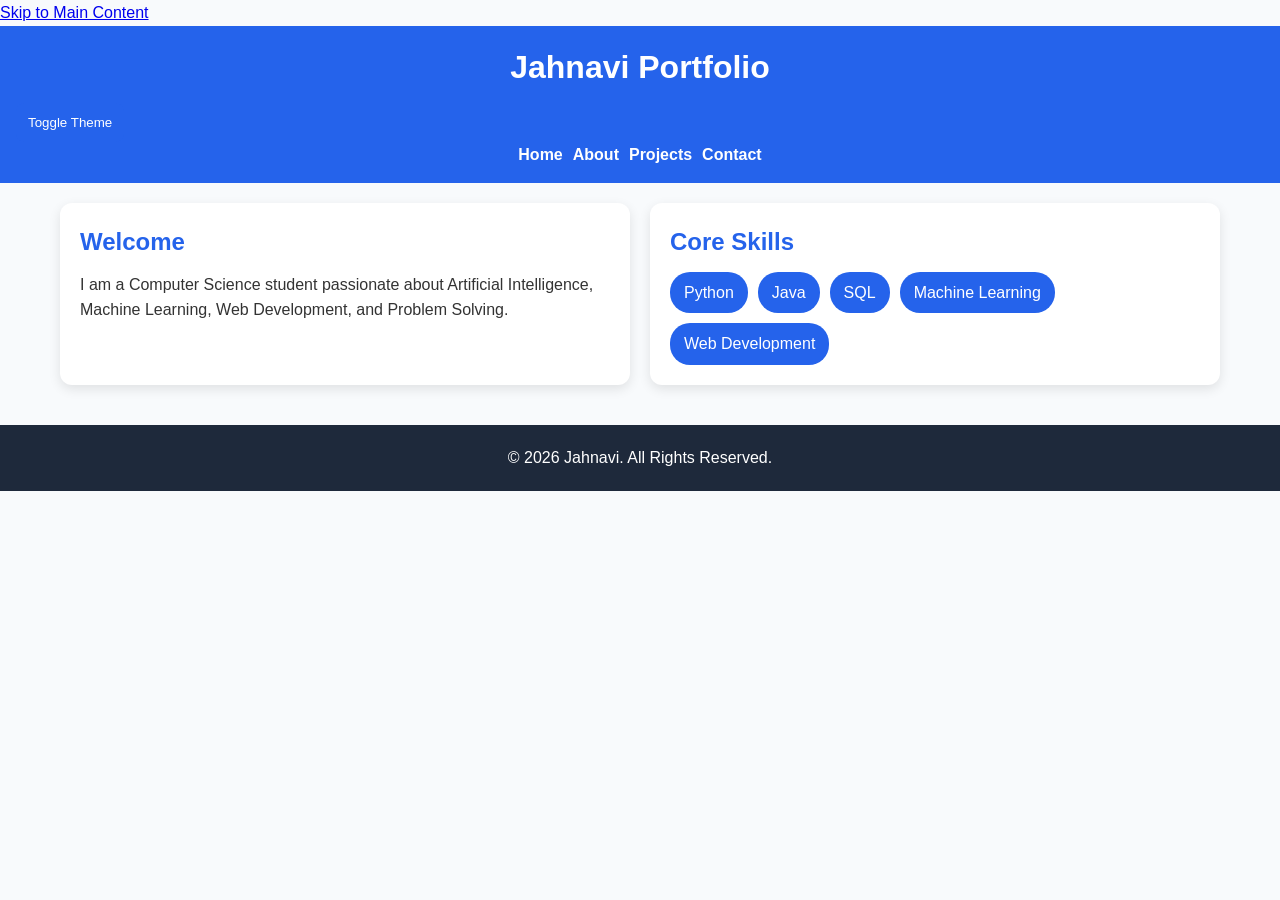
<file: index.html>
<!DOCTYPE html>
<html lang="en">
<head>
    <meta charset="UTF-8">
    <meta name="description" content="Personal Portfolio of Jahnavi - Computer Science Student, AI/ML Enthusiast, and Web Developer.">
    <meta name="keywords" content="Portfolio, AI, Machine Learning, Web Development, Java, Python">
    <meta name="author" content="Jahnavi">
    <meta name="viewport" content="width=device-width, initial-scale=1.0">
    <link rel="stylesheet" href="style.css">
    <title>Jahnavi Portfolio | Home</title>

    <!-- Open Graph -->
    <meta property="og:title" content="Jahnavi Portfolio">
    <meta property="og:description" content="Computer Science Student and AI/ML Enthusiast">
    <meta property="og:type" content="website">

    <!-- Canonical URL -->
    <link rel="canonical" href="https://yourdomain.com">

</head>
<script>
const button = document.getElementById("theme-toggle");

button.addEventListener("click", () => {
    const currentTheme =
        document.body.getAttribute("data-theme");

    if(currentTheme === "dark") {
        document.body.removeAttribute("data-theme");
    } else {
        document.body.setAttribute("data-theme","dark");
    }
});
</script>
<body>

    <a href="#main-content" class="skip-link">
        Skip to Main Content
    </a>

    <header role="banner">
        <h1>Jahnavi Portfolio</h1>
        <button id="theme-toggle">
    Toggle Theme
</button>
        <nav aria-label="Primary Navigation">
            <ul>
                <li><a href="index.html" aria-current="page">Home</a></li>
                <li><a href="about.html">About</a></li>
                <li><a href="projects.html">Projects</a></li>
                <li><a href="contact.html">Contact</a></li>
            </ul>
        </nav>
    </header>

    <main id="main-content">

        <section aria-labelledby="intro-heading">
            <h2 id="intro-heading">Welcome</h2>

            <p>
                I am a Computer Science student passionate about
                Artificial Intelligence, Machine Learning,
                Web Development, and Problem Solving.
            </p>
        </section>

        <section aria-labelledby="skills-heading">
            <h2 id="skills-heading">Core Skills</h2>

            <ul class="skills-list">
                <li>Python</li>
                <li>Java</li>
                <li>SQL</li>
                <li>Machine Learning</li>
                <li>Web Development</li>
            </ul>
        </section>

    </main>

    <footer>
        <p>&copy; 2026 Jahnavi. All Rights Reserved.</p>
    </footer>

</body>
</html>
</file>
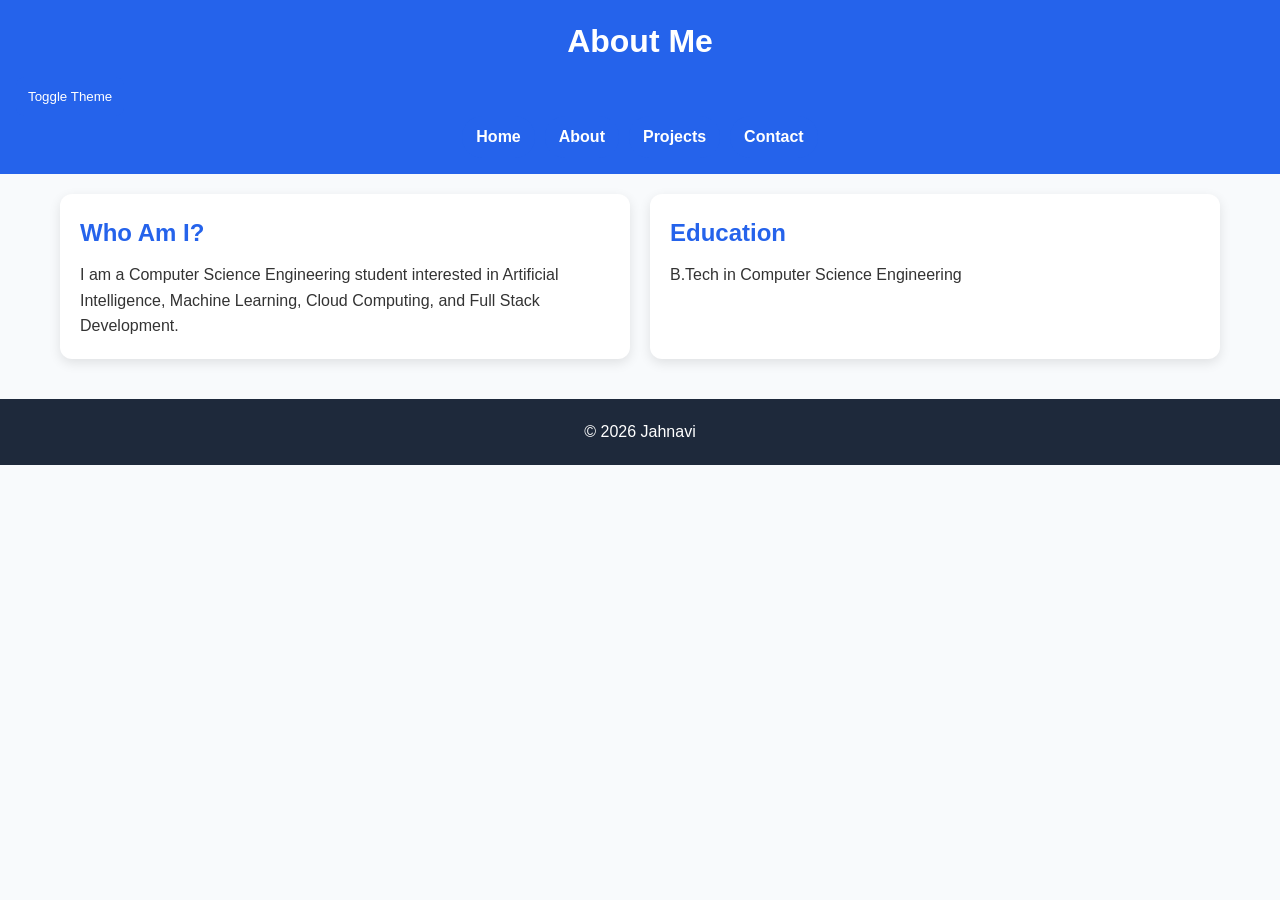
<file: about.html>
<!DOCTYPE html>
<html lang="en">
<head>
    <meta charset="UTF-8">
    <meta name="description" content="Learn more about Jahnavi and her journey in technology.">
    <meta name="viewport" content="width=device-width, initial-scale=1.0">
    <link rel="stylesheet" href="style.css">
    <title>About | Jahnavi Portfolio</title>
</head>
<script>
const button = document.getElementById("theme-toggle");

button.addEventListener("click", () => {
    const currentTheme =
        document.body.getAttribute("data-theme");

    if(currentTheme === "dark") {
        document.body.removeAttribute("data-theme");
    } else {
        document.body.setAttribute("data-theme","dark");
    }
});
</script>
<body>

<header>
    <h1>About Me</h1>
    <button id="theme-toggle">
    Toggle Theme
</button>
    <nav aria-label="Primary Navigation">
        <ul class="skills-list">
            <li><a href="index.html">Home</a></li>
            <li><a href="about.html" aria-current="page">About</a></li>
            <li><a href="projects.html">Projects</a></li>
            <li><a href="contact.html">Contact</a></li>
        </ul>
    </nav>
</header>

<main>

    <article>
        <h2>Who Am I?</h2>

        <p>
            I am a Computer Science Engineering student interested in
            Artificial Intelligence, Machine Learning, Cloud Computing,
            and Full Stack Development.
        </p>
    </article>

    <section aria-labelledby="education">
        <h2 id="education">Education</h2>

        <p>
            B.Tech in Computer Science Engineering
        </p>
    </section>

</main>

<footer>
    <p>&copy; 2026 Jahnavi</p>
</footer>

</body>
</html>
</file>
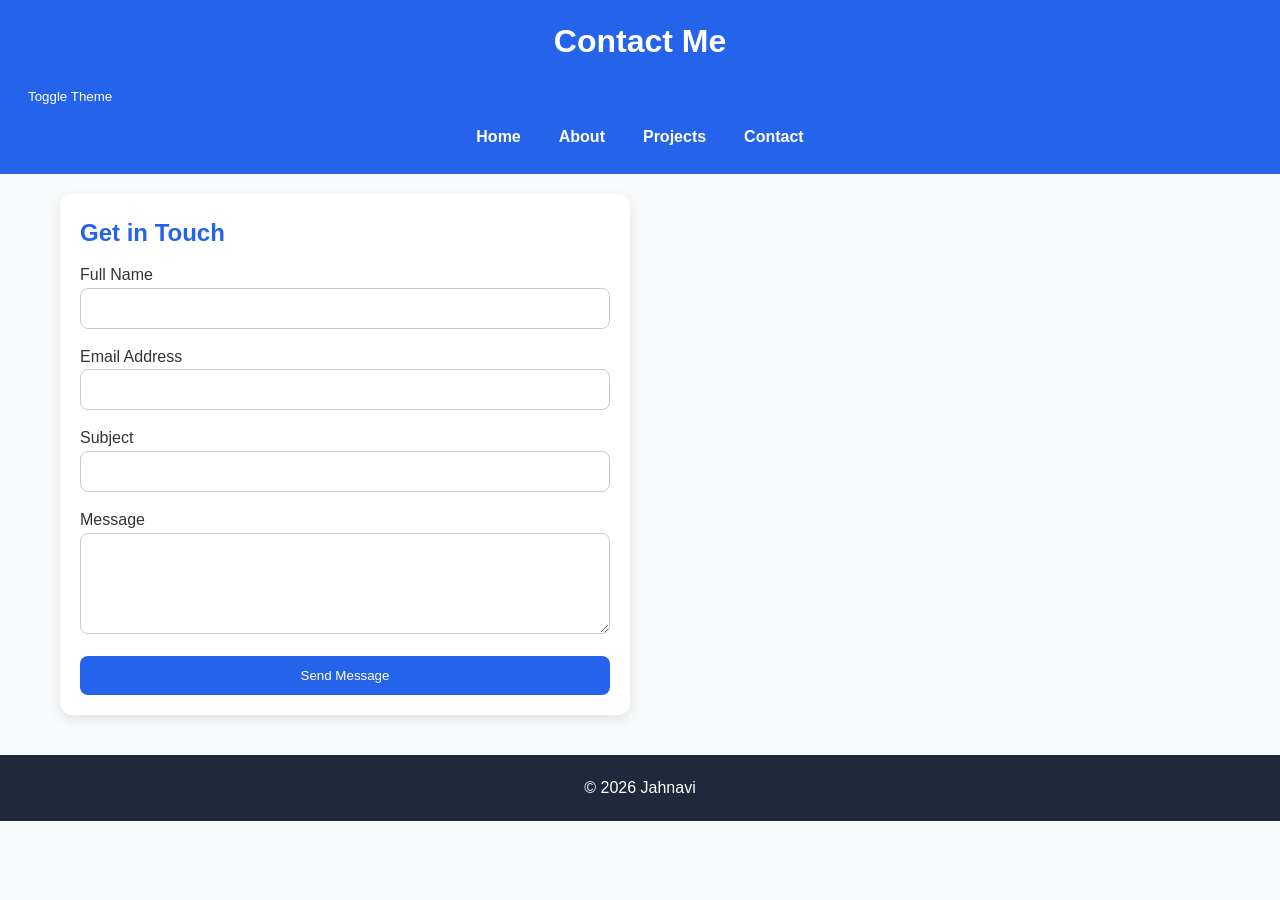
<file: contact.html>
<!DOCTYPE html>
<html lang="en">
<head>
    <meta charset="UTF-8">
    <meta name="description" content="Contact Jahnavi for collaborations and opportunities.">
    <meta name="viewport" content="width=device-width, initial-scale=1.0">
    <link rel="stylesheet" href="style.css">
    <title>Contact | Jahnavi Portfolio</title>
</head>
<script>
const button = document.getElementById("theme-toggle");

button.addEventListener("click", () => {
    const currentTheme =
        document.body.getAttribute("data-theme");

    if(currentTheme === "dark") {
        document.body.removeAttribute("data-theme");
    } else {
        document.body.setAttribute("data-theme","dark");
    }
});
</script>
<body>

<header>
    <h1>Contact Me</h1>
    <button id="theme-toggle">
    Toggle Theme
</button>
    <nav aria-label="Primary Navigation">
        <ul class="skills-list">
            <li><a href="index.html">Home</a></li>
            <li><a href="about.html">About</a></li>
            <li><a href="projects.html">Projects</a></li>
            <li><a href="contact.html" aria-current="page">Contact</a></li>
        </ul>
    </nav>
</header>

<main>

    <section aria-labelledby="contact-heading">

        <h2 id="contact-heading">Get in Touch</h2>

        <form action="#" method="post" aria-label="Contact Form">

            <div>
                <label for="name">Full Name</label>

                <input
                    type="text"
                    id="name"
                    name="name"
                    required
                    aria-required="true">
            </div>

            <div>
                <label for="email">Email Address</label>

                <input
                    type="email"
                    id="email"
                    name="email"
                    required
                    aria-required="true">
            </div>

            <div>
                <label for="subject">Subject</label>

                <input
                    type="text"
                    id="subject"
                    name="subject">
            </div>

            <div>
                <label for="message">Message</label>

                <textarea
                    id="message"
                    name="message"
                    rows="5"
                    required
                    aria-required="true"></textarea>
            </div>

            <button type="submit">
                Send Message
            </button>

        </form>

    </section>

</main>

<footer>
    <p>&copy; 2026 Jahnavi</p>
</footer>

</body>
</html>
</file>
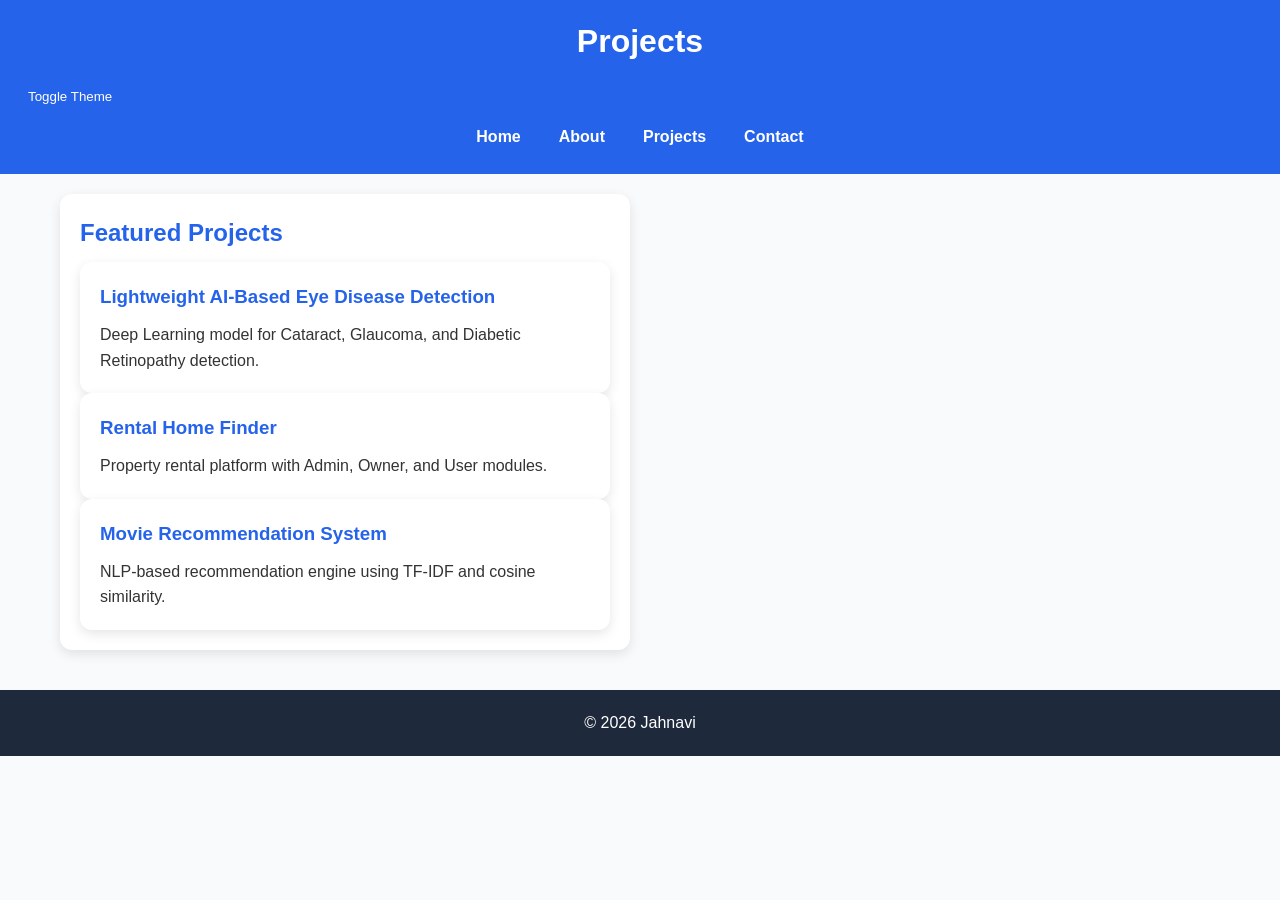
<file: projects.html>
<!DOCTYPE html>
<html lang="en">
<head>
    <meta charset="UTF-8">
    <meta name="description" content="Explore projects developed by Jahnavi.">
    <meta name="viewport" content="width=device-width, initial-scale=1.0">
    <link rel="stylesheet" href="style.css">
    <title>Projects | Jahnavi Portfolio</title>
</head>
<script>
const button = document.getElementById("theme-toggle");

button.addEventListener("click", () => {
    const currentTheme =
        document.body.getAttribute("data-theme");

    if(currentTheme === "dark") {
        document.body.removeAttribute("data-theme");
    } else {
        document.body.setAttribute("data-theme","dark");
    }
});
</script>
<body>

<header>
    <h1>Projects</h1>
    <button id="theme-toggle">
    Toggle Theme
</button>
    <nav aria-label="Primary Navigation">
        <ul class="skills-list">
            <li><a href="index.html">Home</a></li>
            <li><a href="about.html">About</a></li>
            <li><a href="projects.html" aria-current="page">Projects</a></li>
            <li><a href="contact.html">Contact</a></li>
        </ul>
    </nav>
</header>

<main>

    <section aria-labelledby="project-list">

        <h2 id="project-list">Featured Projects</h2>

        <article>
            <h3>Lightweight AI-Based Eye Disease Detection</h3>

            <p>
                Deep Learning model for Cataract,
                Glaucoma, and Diabetic Retinopathy detection.
            </p>
        </article>

        <article>
            <h3>Rental Home Finder</h3>

            <p>
                Property rental platform with Admin,
                Owner, and User modules.
            </p>
        </article>

        <article>
            <h3>Movie Recommendation System</h3>

            <p>
                NLP-based recommendation engine using TF-IDF
                and cosine similarity.
            </p>
        </article>

    </section>

</main>

<footer>
    <p>&copy; 2026 Jahnavi</p>
</footer>

</body>
</html>
</file>
<file: style.css>
/* =========================
   CSS VARIABLES
========================= */

:root {
    --primary-color: #2563eb;
    --secondary-color: #1e293b;
    --background-color: #f8fafc;
    --card-color: #ffffff;
    --text-color: #333333;
    --shadow: 0 4px 12px rgba(0,0,0,0.1);
}

[data-theme="dark"] {
    --background-color: #0f172a;
    --card-color: #1e293b;
    --text-color: #f1f5f9;
    --secondary-color: #f8fafc;
}

/* =========================
   RESET
========================= */

* {
    margin: 0;
    padding: 0;
    box-sizing: border-box;
}

/* =========================
   BODY
========================= */

body {
    font-family: Arial, sans-serif;
    background: var(--background-color);
    color: var(--text-color);
    line-height: 1.6;
    transition: 0.3s ease;
}

/* =========================
   HEADER
========================= */

header {
    background: var(--primary-color);
    color: white;
    padding: 1rem;
}

header h1 {
    text-align: center;
    margin-bottom: 10px;
}

/* =========================
   FLEXBOX NAVIGATION
========================= */

nav ul {
    list-style: none;
    display: flex;
    flex-direction: column;
    gap: 10px;
    align-items: center;
}

nav a {
    text-decoration: none;
    color: white;
    font-weight: bold;
}

nav a:hover {
    text-decoration: underline;
}

/* =========================
   GRID LAYOUT
========================= */

main {
    display: grid;
    grid-template-columns: 1fr;
    gap: 20px;
    padding: 20px;
    max-width: 1200px;
    margin: auto;
}

/* =========================
   CARDS
========================= */

section,
article {
    background: var(--card-color);
    padding: 20px;
    border-radius: 12px;
    box-shadow: var(--shadow);
}

/* =========================
   HEADINGS
========================= */

h2,
h3 {
    color: var(--primary-color);
    margin-bottom: 10px;
}

/* =========================
   SKILLS LIST
========================= */

.skills-list {
    display: flex;
    flex-wrap: wrap;
    gap: 10px;
}

.skills-list li {
    list-style: none;
    background: var(--primary-color);
    color: white;
    padding: 8px 14px;
    border-radius: 20px;
}

/* =========================
   PROJECTS GRID
========================= */

.projects-grid {
    display: grid;
    gap: 20px;
}

.project-card {
    transition: transform 0.3s;
}

.project-card:hover {
    transform: translateY(-5px);
}

/* =========================
   CONTACT FORM
========================= */

form {
    display: flex;
    flex-direction: column;
    gap: 15px;
}

input,
textarea {
    width: 100%;
    padding: 12px;
    border: 1px solid #ccc;
    border-radius: 8px;
}

button {
    background: var(--primary-color);
    color: white;
    border: none;
    padding: 12px;
    border-radius: 8px;
    cursor: pointer;
}

button:hover {
    background: #1d4ed8;
}

/* =========================
   ACCESSIBILITY
========================= */

a:focus,
button:focus,
input:focus,
textarea:focus {
    outline: 3px solid orange;
}

/* =========================
   FOOTER
========================= */

footer {
    text-align: center;
    padding: 20px;
    background: var(--secondary-color);
    color: white;
    margin-top: 20px;
}

/* =========================
   TABLET
========================= */

@media (min-width: 768px) {

    nav ul {
        flex-direction: row;
        justify-content: center;
    }

    .projects-grid {
        grid-template-columns: repeat(2, 1fr);
    }
}

/* =========================
   DESKTOP
========================= */

@media (min-width: 1024px) {

    main {
        grid-template-columns: repeat(2, 1fr);
    }

    .projects-grid {
        grid-template-columns: repeat(3, 1fr);
    }
}
</file>
